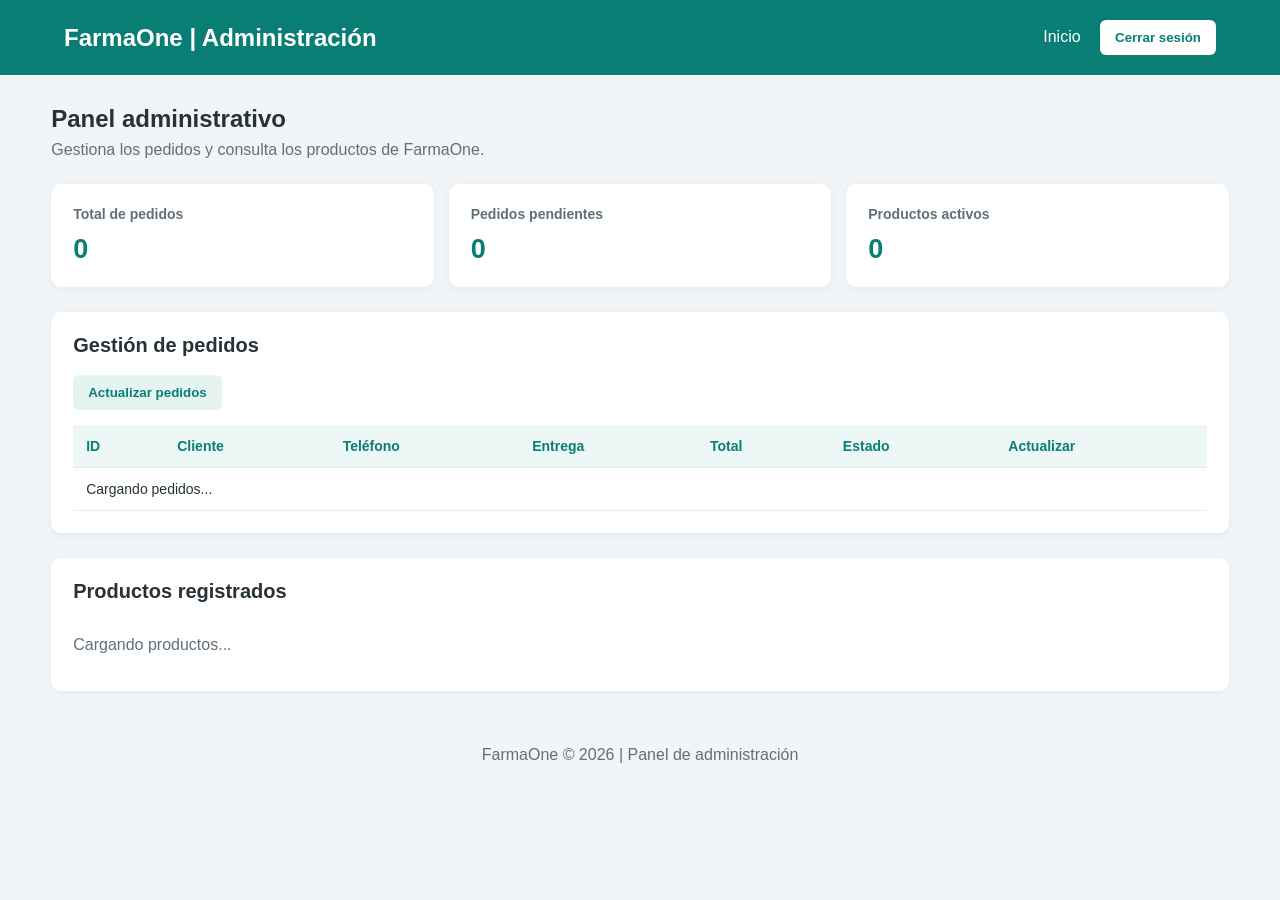
<file: admin.html>
<!DOCTYPE html>
<html lang="es">
<head>
  <meta charset="UTF-8">
  <meta name="viewport" content="width=device-width, initial-scale=1.0">
  <title>FarmaOne | Administración</title>
  <style>
    * {
      box-sizing: border-box;
      margin: 0;
      padding: 0;
      font-family: Arial, sans-serif;
    }

    body {
      background: #f2f5f8;
      color: #263238;
    }

    header {
      background: #087e75;
      color: white;
      padding: 20px 5%;
      display: flex;
      justify-content: space-between;
      align-items: center;
      flex-wrap: wrap;
      gap: 15px;
    }

    header h1 {
      font-size: 24px;
    }

    header a {
      color: white;
      text-decoration: none;
      margin-right: 15px;
    }

    button {
      cursor: pointer;
      border: none;
      border-radius: 6px;
      padding: 10px 15px;
      font-weight: bold;
    }

    .logout {
      background: white;
      color: #087e75;
    }

    main {
      width: 92%;
      max-width: 1250px;
      margin: 30px auto;
    }

    .bienvenida {
      margin-bottom: 25px;
    }

    .bienvenida p {
      color: #607078;
      margin-top: 8px;
    }

    .resumen {
      display: grid;
      grid-template-columns: repeat(auto-fit, minmax(180px, 1fr));
      gap: 15px;
      margin-bottom: 25px;
    }

    .tarjeta {
      background: white;
      padding: 22px;
      border-radius: 10px;
      box-shadow: 0 2px 8px #0000000d;
    }

    .tarjeta h3 {
      color: #607078;
      font-size: 14px;
      margin-bottom: 12px;
    }

    .tarjeta strong {
      font-size: 27px;
      color: #087e75;
    }

    .seccion {
      background: white;
      padding: 22px;
      border-radius: 10px;
      margin-bottom: 25px;
      box-shadow: 0 2px 8px #0000000d;
    }

    .seccion h2 {
      margin-bottom: 18px;
      font-size: 20px;
    }

    .tabla-contenedor {
      overflow-x: auto;
    }

    table {
      width: 100%;
      border-collapse: collapse;
      min-width: 650px;
    }

    th, td {
      text-align: left;
      padding: 13px;
      border-bottom: 1px solid #e6ebee;
      font-size: 14px;
    }

    th {
      background: #edf7f5;
      color: #087e75;
    }

    select {
      padding: 8px;
      border: 1px solid #ccd5d9;
      border-radius: 5px;
    }

    .guardar {
      background: #087e75;
      color: white;
      margin-left: 5px;
    }

    .actualizar {
      background: #e5f3f1;
      color: #087e75;
      margin-bottom: 15px;
    }

    .mensaje {
      padding: 12px;
      border-radius: 6px;
      margin-bottom: 15px;
      display: none;
    }

    .error {
      background: #ffebee;
      color: #b71c1c;
    }

    .exito {
      background: #e8f5e9;
      color: #1b5e20;
    }

    .producto {
      padding: 13px 0;
      border-bottom: 1px solid #e6ebee;
      display: flex;
      justify-content: space-between;
      gap: 15px;
      flex-wrap: wrap;
    }

    .producto small {
      color: #607078;
    }

    .vacio {
      color: #607078;
      padding: 15px 0;
    }

    footer {
      text-align: center;
      padding: 25px;
      color: #607078;
    }

    @media (max-width: 600px) {
      header {
        align-items: flex-start;
      }

      header h1 {
        font-size: 20px;
      }

      main {
        width: 95%;
      }

      .seccion {
        padding: 15px;
      }
    }
  </style>
</head>

<body>

<header>
  <h1>FarmaOne | Administración</h1>

  <nav>
    <a href="index.html">Inicio</a>
    <button class="logout" id="cerrarSesion">Cerrar sesión</button>
  </nav>
</header>

<main>

  <section class="bienvenida">
    <h2>Panel administrativo</h2>
    <p>Gestiona los pedidos y consulta los productos de FarmaOne.</p>
    <p id="correoAdmin"></p>
  </section>

  <div id="mensaje" class="mensaje"></div>

  <section class="resumen">
    <div class="tarjeta">
      <h3>Total de pedidos</h3>
      <strong id="totalPedidos">0</strong>
    </div>

    <div class="tarjeta">
      <h3>Pedidos pendientes</h3>
      <strong id="pendientes">0</strong>
    </div>

    <div class="tarjeta">
      <h3>Productos activos</h3>
      <strong id="totalProductos">0</strong>
    </div>
  </section>

  <section class="seccion">
    <h2>Gestión de pedidos</h2>
    <button class="actualizar" id="actualizarPedidos">
      Actualizar pedidos
    </button>

    <div class="tabla-contenedor">
      <table>
        <thead>
          <tr>
            <th>ID</th>
            <th>Cliente</th>
            <th>Teléfono</th>
            <th>Entrega</th>
            <th>Total</th>
            <th>Estado</th>
            <th>Actualizar</th>
          </tr>
        </thead>
        <tbody id="tablaPedidos">
          <tr>
            <td colspan="7">Cargando pedidos...</td>
          </tr>
        </tbody>
      </table>
    </div>
  </section>

  <section class="seccion">
    <h2>Productos registrados</h2>
    <div id="listaProductos">
      <p class="vacio">Cargando productos...</p>
    </div>
  </section>

</main>

<footer>
  FarmaOne © 2026 | Panel de administración
</footer>

<script type="module">
  import { supabase } from './supabase.js';

  // IMPORTANTE:
  // Reemplaza este texto por el correo de la cuenta
  // que utilizarás como administrador.
  const ADMIN_EMAIL = 'farmaone2430@gmail.com';

  const mensaje = document.getElementById('mensaje');

  function mostrarMensaje(texto, tipo = 'error') {
    mensaje.textContent = texto;
    mensaje.className = 'mensaje ' + tipo;
    mensaje.style.display = 'block';
  }

  function ocultarMensaje() {
    mensaje.style.display = 'none';
  }

  function escapar(texto) {
    return String(texto ?? '').replace(/[&<>"']/g, caracter => ({
      '&': '&amp;',
      '<': '&lt;',
      '>': '&gt;',
      '"': '&quot;',
      "'": '&#039;'
    })[caracter]);
  }

  async function iniciarPanel() {
    const { data, error } = await supabase.auth.getSession();

    if (error || !data.session) {
      window.location.href = 'cuenta.html';
      return;
    }

    const usuario = data.session.user;
    const correo = (usuario.email || '').toLowerCase();

    if (correo !== ADMIN_EMAIL.toLowerCase()) {
      document.querySelector('main').innerHTML = `
        <section class="seccion">
          <h2>Acceso restringido</h2>
          <p>Esta cuenta no está autorizada para administrar FarmaOne.</p>
          <p>Correo conectado: ${escapar(correo)}</p>
        </section>
      `;
      return;
    }

    document.getElementById('correoAdmin').textContent =
      'Administrador: ' + correo;

    await cargarPedidos();
    await cargarProductos();
  }

  async function cargarPedidos() {
    ocultarMensaje();

    const { data: pedidos, error } = await supabase
      .from('pedidos')
      .select('*')
      .order('fecha_creacion', { ascending: false });

    if (error) {
      mostrarMensaje('No se pudieron cargar los pedidos: ' + error.message);
      return;
    }

    document.getElementById('totalPedidos').textContent = pedidos.length;

    document.getElementById('pendientes').textContent =
      pedidos.filter(p => p.estado === 'pendiente').length;

    const tabla = document.getElementById('tablaPedidos');

    if (!pedidos.length) {
      tabla.innerHTML = `
        <tr><td colspan="7">Todavía no hay pedidos registrados.</td></tr>
      `;
      return;
    }

    tabla.innerHTML = pedidos.map(pedido => `
      <tr>
        <td>#${escapar(pedido.id)}</td>
        <td>
          ${escapar(pedido.nombre_cliente)}
          <br>
          <small>${escapar(pedido.direccion || 'Recoge en tienda')}</small>
        </td>
        <td>${escapar(pedido.telefono)}</td>
        <td>${escapar(pedido.tipo_entrega)}</td>
        <td>$${Number(pedido.total).toLocaleString('es-CO')}</td>
        <td>${escapar(pedido.estado)}</td>
        <td>
          <select id="estado-${escapar(pedido.id)}">
            <option value="pendiente" ${pedido.estado === 'pendiente' ? 'selected' : ''}>Pendiente</option>
            <option value="confirmado" ${pedido.estado === 'confirmado' ? 'selected' : ''}>Confirmado</option>
            <option value="enviado" ${pedido.estado === 'enviado' ? 'selected' : ''}>Enviado</option>
            <option value="entregado" ${pedido.estado === 'entregado' ? 'selected' : ''}>Entregado</option>
          </select>
          <button class="guardar" data-id="${escapar(pedido.id)}">Guardar</button>
          <button class="actualizar ver-detalle" data-id="${escapar(pedido.id)}">Ver</button>
        </td>
      </tr>
    `).join('');

    tabla.querySelectorAll('.guardar').forEach(boton => {
      boton.addEventListener('click', () => cambiarEstado(boton.dataset.id));
    });

    tabla.querySelectorAll('.ver-detalle').forEach(boton => {
      boton.addEventListener('click', () => verDetalle(boton.dataset.id));
    });
  }

  async function cambiarEstado(id) {
    const nuevoEstado = document.getElementById('estado-' + id).value;

    const { error } = await supabase
      .from('pedidos')
      .update({ estado: nuevoEstado })
      .eq('id', id);

    if (error) {
      mostrarMensaje('No se pudo actualizar el pedido: ' + error.message);
      return;
    }

    mostrarMensaje('Estado del pedido actualizado.', 'exito');
    await cargarPedidos();
  }

  async function verDetalle(id) {
    const { data, error } = await supabase
      .from('detalle_pedidos')
      .select('producto_id, cantidad, precio_unitario')
      .eq('pedido_id', id);

    if (error) {
      mostrarMensaje('No se pudo consultar el detalle: ' + error.message);
      return;
    }

    if (!data.length) {
      mostrarMensaje('Este pedido no tiene productos registrados.');
      return;
    }

    const resumen = data.map(item =>
      `Producto #${item.producto_id} | Cantidad: ${item.cantidad} | Precio: $${Number(item.precio_unitario).toLocaleString('es-CO')}`
    ).join('\n');

    alert('Productos del pedido #' + id + ':\n\n' + resumen);
  }

  async function cargarProductos() {
    const { data, error } = await supabase
      .from('productos')
      .select('id, nombre, categoria, precio, stock, activo')
      .order('nombre');

    if (error) {
      mostrarMensaje('No se pudieron cargar los productos: ' + error.message);
      return;
    }

    const activos = data.filter(p => p.activo === true);
    document.getElementById('totalProductos').textContent = activos.length;

    const lista = document.getElementById('listaProductos');

    if (!data.length) {
      lista.innerHTML = '<p class="vacio">No hay productos registrados.</p>';
      return;
    }

    lista.innerHTML = data.map(producto => `
      <div class="producto">
        <div>
          <strong>${escapar(producto.nombre)}</strong><br>
          <small>${escapar(producto.categoria)} | ID: ${escapar(producto.id)}</small>
        </div>
        <div>
          <strong>$${Number(producto.precio).toLocaleString('es-CO')}</strong><br>
          <small>Existencias: ${escapar(producto.stock)} | ${producto.activo ? 'Activo' : 'Inactivo'}</small>
        </div>
      </div>
    `).join('');
  }

  document.getElementById('actualizarPedidos')
    .addEventListener('click', cargarPedidos);

  document.getElementById('cerrarSesion')
    .addEventListener('click', async () => {
      await supabase.auth.signOut();
      window.location.href = 'cuenta.html';
    });

  iniciarPanel();
</script>

</body>
</html>
</file>
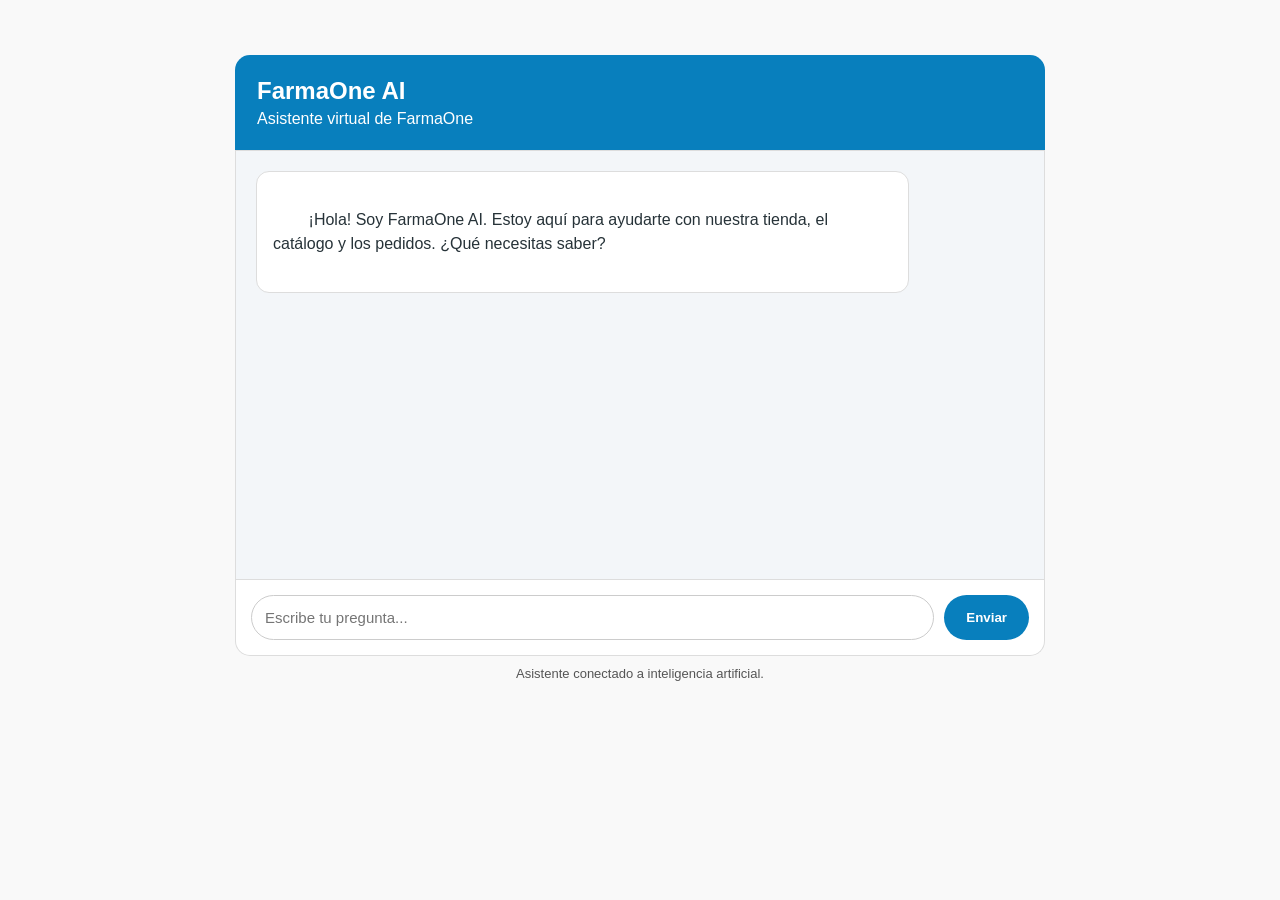
<file: asistente.html>
<!DOCTYPE html>
<html lang="es">
<head>
  <meta charset="UTF-8">
  <meta name="viewport" content="width=device-width, initial-scale=1.0">
  <title>FarmaOne AI - Asistente virtual</title>
  <link rel="stylesheet" href="css/style.css">

  <style>
    .ai-container {
      max-width: 850px;
      margin: 35px auto;
      padding: 20px;
    }

    .ai-header {
      background: #087fbd;
      color: white;
      padding: 22px;
      border-radius: 15px 15px 0 0;
    }

    .ai-header h2 {
      margin: 0 0 5px;
    }

    .ai-header p {
      margin: 0;
    }

    .ai-chat {
      background: #f3f6f9;
      border: 1px solid #ddd;
      height: 430px;
      overflow-y: auto;
      padding: 20px;
      display: flex;
      flex-direction: column;
      gap: 14px;
    }

    .ai-message {
      padding: 12px 16px;
      border-radius: 13px;
      max-width: 85%;
      line-height: 1.5;
      white-space: pre-wrap;
      overflow-wrap: anywhere;
    }

    .ai-message.bot {
      background: white;
      color: #263238;
      align-self: flex-start;
      border: 1px solid #ddd;
    }

    .ai-message.user {
      background: #087fbd;
      color: white;
      align-self: flex-end;
    }

    .ai-input-area {
      display: flex;
      gap: 10px;
      padding: 15px;
      background: white;
      border: 1px solid #ddd;
      border-top: none;
      border-radius: 0 0 15px 15px;
    }

    #ai-input {
      flex: 1;
      min-width: 0;
      padding: 13px;
      border: 1px solid #ccc;
      border-radius: 25px;
      font-size: 15px;
    }

    #ai-send {
      border: none;
      background: #087fbd;
      color: white;
      padding: 0 22px;
      border-radius: 25px;
      cursor: pointer;
      font-weight: bold;
    }

    #ai-send:disabled {
      opacity: 0.5;
      cursor: not-allowed;
    }

    .ai-status {
      color: #555;
      font-size: 13px;
      margin-top: 10px;
      text-align: center;
    }

    @media(max-width: 600px) {
      .ai-container {
        margin: 15px auto;
        padding: 10px;
      }

      .ai-chat {
        height: 55vh;
      }

      .ai-message {
        max-width: 92%;
      }

      #ai-send {
        padding: 0 15px;
      }
    }
  </style>
</head>

<body>

  <main class="ai-container">

    <section class="ai-header">
      <h2>FarmaOne AI</h2>
      <p>Asistente virtual de FarmaOne</p>
    </section>

    <section class="ai-chat" id="ai-chat" aria-live="polite">
      <div class="ai-message bot">
        ¡Hola! Soy FarmaOne AI. Estoy aquí para ayudarte con nuestra tienda, el catálogo y los pedidos. ¿Qué necesitas saber?
      </div>
    </section>

    <form class="ai-input-area" id="ai-form">
      <input
        type="text"
        id="ai-input"
        placeholder="Escribe tu pregunta..."
        maxlength="2000"
        autocomplete="off"
        required
      >
      <button type="submit" id="ai-send">Enviar</button>
    </form>

    <p class="ai-status" id="ai-status">
      Asistente conectado a inteligencia artificial.
    </p>

  </main>

  <script type="module">
    import { supabase } from './supabase.js';

    const form = document.getElementById('ai-form');
    const input = document.getElementById('ai-input');
    const chat = document.getElementById('ai-chat');
    const sendButton = document.getElementById('ai-send');
    const status = document.getElementById('ai-status');

    function addMessage(message, type) {
      const element = document.createElement('div');
      element.className = `ai-message ${type}`;
      element.textContent = message;

      chat.appendChild(element);
      chat.scrollTop = chat.scrollHeight;

      return element;
    }

    form.addEventListener('submit', async (event) => {
      event.preventDefault();

      const message = input.value.trim();

      if (!message || sendButton.disabled) return;

      addMessage(message, 'user');

      input.value = '';
      sendButton.disabled = true;
      input.disabled = true;
      status.textContent = 'FarmaOne AI está preparando una respuesta...';

      const loading = addMessage('Espera un momento...', 'bot');

      try {
        const { data, error } = await supabase.functions.invoke(
          'farmaone-ai',
          {
            body: { message }
          }
        );

        loading.remove();

        if (error) {
          console.error('Error de Supabase:', error);
          throw new Error('No se pudo conectar con el asistente.');
        }

        if (!data || !data.reply) {
          throw new Error(data?.error || 'La IA no devolvió una respuesta.');
        }

        addMessage(data.reply, 'bot');
        status.textContent = 'Respuesta generada por FarmaOne AI.';

      } catch (error) {
        loading.remove();
        console.error(error);

        addMessage(
          'No pude procesar tu pregunta. Inténtalo nuevamente en unos momentos.',
          'bot'
        );

        status.textContent = 'No se pudo completar la consulta.';
      } finally {
        sendButton.disabled = false;
        input.disabled = false;
        input.focus();
      }
    });
  </script>

</body>
</html>
</file>
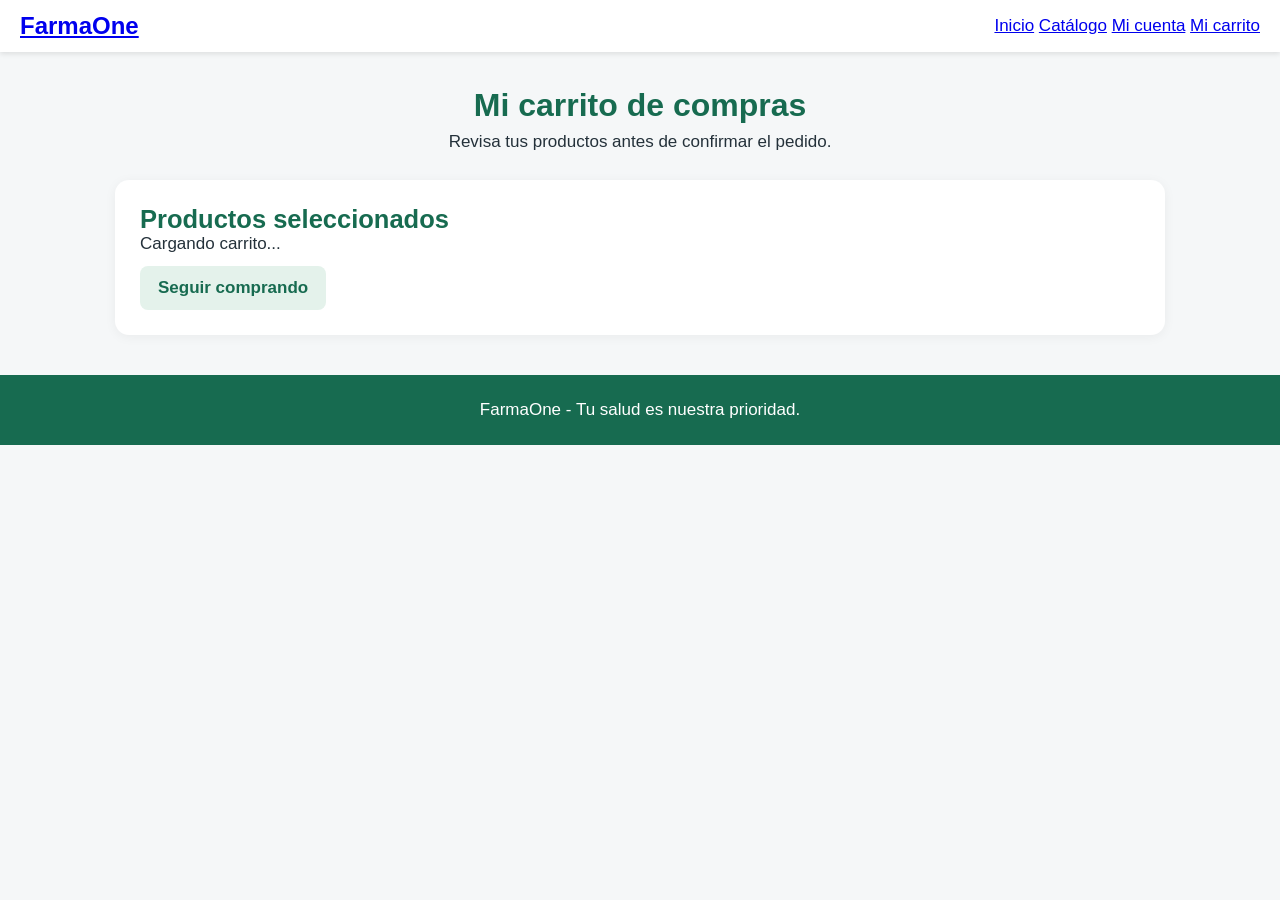
<file: carrito.html>
<!doctype html>
<html lang="es">
<head>
  <meta charset="UTF-8">
  <meta name="viewport" content="width=device-width, initial-scale=1.0">
  <title>Mi carrito - FarmaOne</title>
  <link rel="stylesheet" href="css/style.css">

  <style>
    * { box-sizing: border-box; }

    body {
      margin: 0;
      font-family: Arial, sans-serif;
      background: #f5f7f8;
      color: #24313a;
      font-size: 17px;
    }

    .pagina-carrito {
      width: min(1050px, 94%);
      margin: 35px auto;
    }

    .titulo-pagina {
      text-align: center;
      margin-bottom: 28px;
    }

    .titulo-pagina h1 {
      font-size: 32px;
      color: #176b50;
      margin-bottom: 8px;
    }

    .panel {
      background: white;
      padding: 25px;
      border-radius: 14px;
      margin-bottom: 22px;
      box-shadow: 0 2px 12px #0000000d;
    }

    .producto-carrito {
      display: grid;
      grid-template-columns: 105px 1fr auto;
      gap: 20px;
      align-items: center;
      padding: 18px 0;
      border-bottom: 1px solid #e5e9eb;
    }

    .producto-carrito img {
      width: 100px;
      height: 100px;
      object-fit: contain;
      border-radius: 9px;
      background: #f8f9fa;
    }

    .producto-carrito h3 {
      margin: 0 0 8px;
      font-size: 20px;
    }

    .producto-carrito p {
      margin: 5px 0;
      color: #52616b;
    }

    .cantidad-controles {
      display: flex;
      align-items: center;
      gap: 12px;
      margin-top: 12px;
    }

    .cantidad-controles button {
      width: 38px;
      height: 38px;
      border: 0;
      border-radius: 8px;
      background: #e4f2eb;
      color: #176b50;
      font-size: 23px;
      cursor: pointer;
    }

    .cantidad-controles button:disabled {
      opacity: .4;
      cursor: not-allowed;
    }

    .btn-eliminar {
      background: #fff0f0 !important;
      color: #b42318 !important;
      font-size: 15px !important;
      width: auto !important;
      padding: 8px 12px;
    }

    .resumen-total {
      display: flex;
      justify-content: space-between;
      align-items: center;
      font-size: 23px;
      font-weight: bold;
      padding-top: 20px;
    }

    .precio-total { color: #176b50; }

    .formulario-pedido h2,
    .panel h2 {
      color: #176b50;
      margin-top: 0;
    }

    .campo {
      margin-bottom: 18px;
    }

    .campo label {
      display: block;
      font-weight: bold;
      margin-bottom: 8px;
    }

    .campo input,
    .campo textarea {
      width: 100%;
      padding: 14px;
      font-size: 17px;
      border: 1px solid #cbd5da;
      border-radius: 8px;
      background: white;
    }

    .campo textarea {
      min-height: 85px;
      resize: vertical;
    }

    .opcion-entrega {
      display: block;
      padding: 16px;
      margin: 12px 0;
      border: 1px solid #d4dfe0;
      border-radius: 9px;
      cursor: pointer;
    }

    .opcion-entrega input {
      width: 20px;
      height: 20px;
      vertical-align: middle;
      margin-right: 9px;
    }

    .ayuda {
      color: #58666d;
      font-size: 15px;
      line-height: 1.5;
    }

    .boton-principal {
      display: block;
      width: 100%;
      padding: 17px;
      border: 0;
      border-radius: 9px;
      background: #176b50;
      color: white;
      font-size: 19px;
      font-weight: bold;
      cursor: pointer;
      margin-top: 20px;
    }

    .boton-principal:hover { background: #10543e; }
    .boton-principal:disabled { opacity: .55; cursor: not-allowed; }

    .boton-secundario {
      display: inline-block;
      padding: 12px 18px;
      background: #e4f2eb;
      color: #176b50;
      border-radius: 8px;
      text-decoration: none;
      font-weight: bold;
      margin-top: 12px;
    }

    .mensaje {
      display: none;
      padding: 15px;
      border-radius: 8px;
      margin: 15px 0;
      line-height: 1.5;
    }

    .mensaje.error {
      display: block;
      background: #fff0f0;
      color: #a32121;
    }

    .mensaje.exito {
      display: block;
      background: #e8f6ed;
      color: #176b50;
    }

    .carrito-vacio {
      text-align: center;
      padding: 35px 10px;
    }

    .carrito-vacio p { font-size: 19px; }

    .pie-pagina {
      text-align: center;
      padding: 25px;
      background: #176b50;
      color: white;
      margin-top: 40px;
    }

    @media (max-width: 650px) {
      .pagina-carrito { width: 94%; margin: 20px auto; }
      .panel { padding: 17px; }
      .producto-carrito {
        grid-template-columns: 75px 1fr;
        gap: 12px;
      }
      .producto-carrito img { width: 72px; height: 72px; }
      .producto-precio {
        grid-column: 2;
      }
      .titulo-pagina h1 { font-size: 26px; }
      .resumen-total { font-size: 19px; }
    }
  </style>
</head>

<body>

  <header class="navbar">
    <div class="brand">
      <a href="index.html">FarmaOne</a>
    </div>

    <nav>
      <a href="index.html">Inicio</a>
      <a href="catalogo.html">Catálogo</a>
      <a href="cuenta.html">Mi cuenta</a>
      <a href="carrito.html">Mi carrito</a>
    </nav>
  </header>

  <main class="pagina-carrito">

    <div class="titulo-pagina">
      <h1>Mi carrito de compras</h1>
      <p>Revisa tus productos antes de confirmar el pedido.</p>
    </div>

    <section class="panel">
      <h2>Productos seleccionados</h2>
      <div id="lista-productos">
        Cargando carrito...
      </div>

      <div id="resumen" hidden>
        <div class="resumen-total">
          <span>Total del pedido:</span>
          <span class="precio-total" id="total">$0</span>
        </div>
      </div>

      <a class="boton-secundario" href="catalogo.html">
        Seguir comprando
      </a>
    </section>

    <section class="panel formulario-pedido" id="seccion-confirmacion" hidden>
      <h2>Datos para tu pedido</h2>

      <p class="ayuda">
        Completa tus datos para que podamos preparar y entregar tu pedido.
        Los campos marcados son obligatorios.
      </p>

      <div id="mensaje-login" class="mensaje error" hidden>
        Para confirmar tu pedido primero debes iniciar sesión.
        <br>
        <a href="cuenta.html">Ir a mi cuenta</a>
      </div>

      <form id="form-pedido">

        <div class="campo">
          <label for="nombre">Nombre completo *</label>
          <input id="nombre" type="text" minlength="2"
                 maxlength="100" required autocomplete="name"
                 placeholder="Escribe tu nombre completo">
        </div>

        <div class="campo">
          <label for="telefono">Teléfono de contacto *</label>
          <input id="telefono" type="tel" minlength="7"
                 maxlength="20" required autocomplete="tel"
                 placeholder="Ej. 3001234567">
        </div>

        <h2>¿Cómo deseas recibir tu pedido?</h2>

        <label class="opcion-entrega">
          <input type="radio" name="tipo_entrega"
                 value="domicilio" checked>
          <strong>Quiero recibirlo en mi casa</strong>
          <div class="ayuda">Domicilio.</div>
        </label>

        <label class="opcion-entrega">
          <input type="radio" name="tipo_entrega"
                 value="recoger">
          <strong>Quiero recogerlo en el establecimiento</strong>
          <div class="ayuda">No necesitas escribir una dirección.</div>
        </label>

        <div id="datos-domicilio">
          <div class="campo">
            <label for="direccion">Dirección de entrega *</label>
            <input id="direccion" type="text" maxlength="180"
                   autocomplete="street-address"
                   placeholder="Ej. Calle 50 # 20-30">
          </div>

          <div class="campo">
            <label for="barrio">Barrio *</label>
            <input id="barrio" type="text" maxlength="100"
                   placeholder="Escribe tu barrio">
          </div>

          <div class="campo">
            <label for="indicaciones">Indicaciones adicionales (opcional)</label>
            <textarea id="indicaciones" maxlength="500"
                      placeholder="Ej. Casa de reja blanca, apartamento 201."></textarea>
          </div>
        </div>

        <div class="panel" style="background:#f3f8f5; padding:16px;">
          <strong>Forma de pago</strong>
          <p id="texto-pago" class="ayuda">
            Pagarás en efectivo cuando recibas tu pedido.
          </p>
          <p class="ayuda">
            No se realizará ningún cobro por internet.
          </p>
        </div>

        <div id="mensaje-pedido" class="mensaje"></div>

        <button type="submit" class="boton-principal" id="btn-confirmar">
          CONFIRMAR MI PEDIDO
        </button>

      </form>
    </section>

    <section class="panel" id="confirmacion-final" hidden>
      <h2>¡Tu pedido fue registrado!</h2>
      <p id="numero-pedido"></p>
      <p>
        Tu pedido quedó pendiente de confirmación.
        El establecimiento se comunicará contigo para coordinar la entrega.
      </p>
      <a href="catalogo.html" class="boton-secundario">
        Volver al catálogo
      </a>
    </section>

  </main>

  <footer class="pie-pagina">
    <p>FarmaOne - Tu salud es nuestra prioridad.</p>
  </footer>

  <script type="module">
    import { supabase } from './supabase.js';

    const CLAVE_CARRITO = 'farmaone_carrito';

    const listaProductos = document.getElementById('lista-productos');
    const resumen = document.getElementById('resumen');
    const totalElemento = document.getElementById('total');
    const seccionConfirmacion = document.getElementById('seccion-confirmacion');
    const formulario = document.getElementById('form-pedido');
    const mensajePedido = document.getElementById('mensaje-pedido');
    const mensajeLogin = document.getElementById('mensaje-login');
    const botonConfirmar = document.getElementById('btn-confirmar');

    let carrito = [];
    let productosActuales = new Map();
    let usuarioActual = null;
    let carritoValido = true;

    function leerCarrito() {
      try {
        const guardado = JSON.parse(
          localStorage.getItem(CLAVE_CARRITO) || '[]'
        );

        return Array.isArray(guardado) ? guardado : [];
      } catch {
        return [];
      }
    }

    function guardarCarrito() {
      localStorage.setItem(CLAVE_CARRITO, JSON.stringify(carrito));
    }

    function escapar(texto) {
      return String(texto ?? '').replace(/[&<>"']/g, letra => ({
        '&': '&amp;',
        '<': '&lt;',
        '>': '&gt;',
        '"': '&quot;',
        "'": '&#39;'
      })[letra]);
    }

    function formatoPesos(valor) {
      return new Intl.NumberFormat('es-CO', {
        style: 'currency',
        currency: 'COP',
        maximumFractionDigits: 0
      }).format(valor);
    }

    function mostrarMensaje(texto, tipo) {
      mensajePedido.textContent = texto;
      mensajePedido.className = 'mensaje ' + tipo;
    }

    function obtenerTotal() {
      return carrito.reduce((suma, item) => {
        const producto = productosActuales.get(String(item.id));
        if (!producto) return suma;
        return suma + Number(producto.precio) * Number(item.cantidad);
      }, 0);
    }

    async function cargarProductos() {
      carrito = leerCarrito();

      if (carrito.length === 0) {
        renderizarCarrito();
        return;
      }

      const ids = [...new Set(carrito.map(item => String(item.id)))];

      const { data, error } = await supabase
        .from('productos')
        .select('id,nombre,descripcion,precio,imagen,stock,activo')
        .in('id', ids)
        .eq('activo', true);

      if (error) {
        listaProductos.textContent =
          'No fue posible consultar los productos. Intenta nuevamente.';
        console.error(error);
        return;
      }

      productosActuales = new Map(
        (data || []).map(producto => [String(producto.id), producto])
      );

      renderizarCarrito();
    }

    function renderizarCarrito() {
      if (carrito.length === 0) {
        listaProductos.innerHTML = `
          <div class="carrito-vacio">
            <h3>Tu carrito está vacío</h3>
            <p>Agrega productos del catálogo para comenzar tu compra.</p>
            <a class="boton-secundario" href="catalogo.html">
              Ver catálogo
            </a>
          </div>
        `;

        resumen.hidden = true;
        seccionConfirmacion.hidden = true;
        return;
      }

      carritoValido = true;

      listaProductos.innerHTML = carrito.map(item => {
        const producto = productosActuales.get(String(item.id));

        if (!producto) {
          carritoValido = false;

          return `
            <article class="producto-carrito">
              <div>
                <strong>${escapar(item.nombre || 'Producto')}</strong>
                <p>Este producto ya no está disponible.</p>
              </div>
              <button class="btn-eliminar"
                      data-accion="eliminar"
                      data-id="${escapar(item.id)}">
                Eliminar
              </button>
            </article>
          `;
        }

        const cantidad = Number(item.cantidad);
        const stock = Number(producto.stock);
        const precio = Number(producto.precio);

        if (!Number.isInteger(cantidad) || cantidad < 1 || cantidad > stock) {
          carritoValido = false;
        }

        return `
          <article class="producto-carrito">
            <img src="${escapar(producto.imagen || 'logo.png')}"
                 alt="${escapar(producto.nombre)}"
                 onerror="this.src='logo.png'">

            <div>
              <h3>${escapar(producto.nombre)}</h3>
              <p>Precio: ${formatoPesos(precio)}</p>
              <p>Disponibles: ${stock}</p>

              <div class="cantidad-controles">
                <button data-accion="restar"
                        data-id="${escapar(item.id)}"
                        ${cantidad <= 1 ? 'disabled' : ''}>−</button>

                <strong>${cantidad}</strong>

                <button data-accion="sumar"
                        data-id="${escapar(item.id)}"
                        ${cantidad >= stock ? 'disabled' : ''}>+</button>

                <button class="btn-eliminar"
                        data-accion="eliminar"
                        data-id="${escapar(item.id)}">
                  Eliminar
                </button>
              </div>
            </div>

            <div class="producto-precio">
              <strong>${formatoPesos(precio * cantidad)}</strong>
            </div>
          </article>
        `;
      }).join('');

      resumen.hidden = false;
      totalElemento.textContent = formatoPesos(obtenerTotal());
      seccionConfirmacion.hidden = false;

      botonConfirmar.disabled = !carritoValido || !usuarioActual;

      if (!carritoValido) {
        mostrarMensaje(
          'Revisa las existencias de los productos antes de continuar.',
          'error'
        );
      } else {
        mensajePedido.className = 'mensaje';
      }

      if (!usuarioActual) {
        mensajeLogin.hidden = false;
        botonConfirmar.disabled = true;
      } else {
        mensajeLogin.hidden = true;
      }
    }

    listaProductos.addEventListener('click', event => {
      const boton = event.target.closest('button[data-accion]');
      if (!boton) return;

      const id = boton.dataset.id;
      const accion = boton.dataset.accion;
      const item = carrito.find(producto => String(producto.id) === id);

      if (!item) return;

      const producto = productosActuales.get(id);

      if (accion === 'eliminar') {
        carrito = carrito.filter(
          producto => String(producto.id) !== id
        );
      }

      if (accion === 'sumar' && producto &&
          Number(item.cantidad) < Number(producto.stock)) {
        item.cantidad = Number(item.cantidad) + 1;
      }

      if (accion === 'restar' && Number(item.cantidad) > 1) {
        item.cantidad = Number(item.cantidad) - 1;
      }

      guardarCarrito();
      renderizarCarrito();
    });

    function actualizarTipoEntrega() {
      const tipo = document.querySelector(
        'input[name="tipo_entrega"]:checked'
      ).value;

      const esDomicilio = tipo === 'domicilio';

      document.getElementById('datos-domicilio').hidden = !esDomicilio;
      document.getElementById('direccion').required = esDomicilio;
      document.getElementById('barrio').required = esDomicilio;

      document.getElementById('texto-pago').textContent = esDomicilio
        ? 'Pagarás en efectivo cuando recibas tu pedido.'
        : 'Pagarás en efectivo cuando recojas tu pedido en el establecimiento.';
    }

    document.querySelectorAll('input[name="tipo_entrega"]').forEach(radio => {
      radio.addEventListener('change', actualizarTipoEntrega);
    });

    async function iniciar() {
      const { data, error } = await supabase.auth.getSession();

      if (error) {
        console.error(error);
      }

      usuarioActual = data?.session?.user || null;

      if (usuarioActual) {
        const nombreGuardado =
          usuarioActual.user_metadata?.full_name || '';

        document.getElementById('nombre').value = nombreGuardado;
      }

      await cargarProductos();
      actualizarTipoEntrega();
    }

    formulario.addEventListener('submit', async event => {
      event.preventDefault();

      if (!usuarioActual) {
        mostrarMensaje(
          'Debes iniciar sesión para confirmar tu pedido.',
          'error'
        );
        return;
      }

      if (carrito.length === 0 || !carritoValido) {
        mostrarMensaje(
          'Revisa tu carrito y las existencias antes de continuar.',
          'error'
        );
        return;
      }

      const nombre = document.getElementById('nombre').value.trim();
      const telefono = document.getElementById('telefono').value.trim();
      const direccion = document.getElementById('direccion').value.trim();
      const barrio = document.getElementById('barrio').value.trim();
      const indicaciones = document.getElementById('indicaciones').value.trim();

      const tipoEntrega = document.querySelector(
        'input[name="tipo_entrega"]:checked'
      ).value;

      if (nombre.length < 2 || telefono.length < 7) {
        mostrarMensaje(
          'Escribe un nombre y un teléfono válidos.',
          'error'
        );
        return;
      }

      if (tipoEntrega === 'domicilio' && (!direccion || !barrio)) {
        mostrarMensaje(
          'Para el domicilio debes completar la dirección y el barrio.',
          'error'
        );
        return;
      }

      const productosPedido = carrito.map(item => ({
        id: String(item.id),
        cantidad: Number(item.cantidad)
      }));

      const metodoPago = tipoEntrega === 'domicilio'
        ? 'efectivo_al_recibir'
        : 'efectivo_al_recoger';

      botonConfirmar.disabled = true;
      botonConfirmar.textContent = 'REGISTRANDO PEDIDO...';
      mensajePedido.className = 'mensaje';

      try {
        const { data: pedidoId, error } = await supabase.rpc(
          'crear_pedido',
          {
            p_nombre_cliente: nombre,
            p_telefono: telefono,
            p_direccion: tipoEntrega === 'domicilio' ? direccion : null,
            p_barrio: tipoEntrega === 'domicilio' ? barrio : null,
            p_indicaciones: indicaciones || null,
            p_tipo_entrega: tipoEntrega,
            p_metodo_pago: metodoPago,
            p_productos: productosPedido
          }
        );

        if (error) throw error;

        localStorage.removeItem(CLAVE_CARRITO);
        carrito = [];

        formulario.reset();

        seccionConfirmacion.hidden = true;
        document.getElementById('confirmacion-final').hidden = false;
        document.getElementById('numero-pedido').textContent =
          'Número de pedido: ' + pedidoId;

        listaProductos.innerHTML = `
          <div class="carrito-vacio">
            <h3>Pedido registrado correctamente</h3>
          </div>
        `;

        resumen.hidden = true;

      } catch (error) {
        console.error('Error al registrar pedido:', error);

        mostrarMensaje(
          error.message ||
          'No fue posible registrar el pedido. Intenta nuevamente.',
          'error'
        );

        botonConfirmar.disabled = false;
        botonConfirmar.textContent = 'CONFIRMAR MI PEDIDO';
      }
    });

    supabase.auth.onAuthStateChange((_evento, session) => {
      usuarioActual = session?.user || null;
      renderizarCarrito();
    });

    iniciar();
  </script>

</body>
</html>
</file>
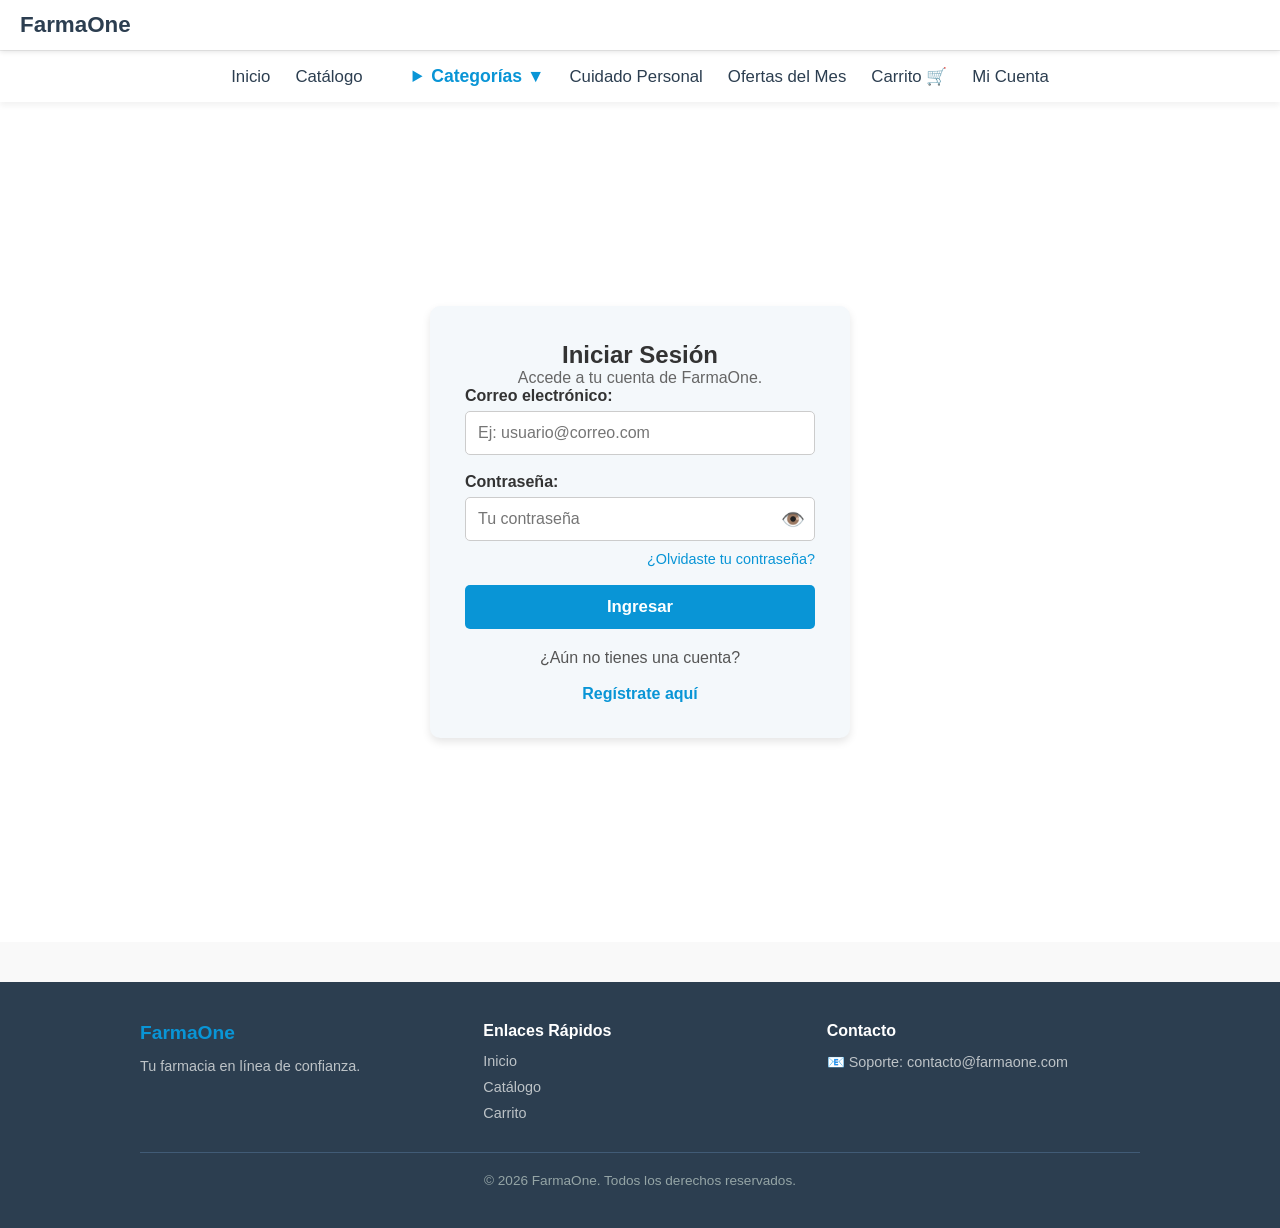
<file: cuenta.html>
<!doctype html>
<html lang="es">

<head>
  <meta charset="UTF-8">
  <meta name="viewport" content="width=device-width, initial-scale=1.0">
  <link rel="stylesheet" href="css/style.css">

  <title>FarmaOne - Mi Cuenta</title>

  <style>
    .cuenta-seccion {
      background: #ffffff;
      min-height: calc(100vh - 60px);
      display: flex;
      justify-content: center;
      align-items: center;
      padding: 40px 20px;
    }

    .cuenta-contenedor {
      background: #f4f8fb;
      padding: 35px;
      border-radius: 10px;
      box-shadow: 0 4px 8px rgba(0,0,0,0.1);
      width: 100%;
      max-width: 420px;
    }

    .cuenta-contenedor h2 {
      text-align: center;
      color: #333;
      margin-top: 0;
    }

    .campo-cuenta {
      margin-bottom: 18px;
    }

    .campo-cuenta label {
      display: block;
      font-weight: bold;
      color: #333;
      margin-bottom: 6px;
    }

    .campo-cuenta input {
      width: 100%;
      padding: 12px;
      border: 1px solid #ccc;
      border-radius: 5px;
      box-sizing: border-box;
      font-size: 1rem;
    }

    .password-contenedor {
      position: relative;
      display: flex;
    }

    .password-contenedor input {
      padding-right: 45px;
    }

    .btn-ver-pass {
      position: absolute;
      right: 10px;
      top: 50%;
      transform: translateY(-50%);
      background: none;
      border: none;
      cursor: pointer;
      font-size: 1.2rem;
    }

    .btn-ingresar,
    .btn-cerrar-sesion {
      width: 100%;
      padding: 12px;
      border: none;
      border-radius: 5px;
      font-size: 1.05rem;
      font-weight: bold;
      cursor: pointer;
    }

    .btn-ingresar {
      background: #0995d6;
      color: white;
    }

    .btn-cerrar-sesion {
      background: #e74c3c;
      color: white;
      margin-top: 15px;
    }

    .btn-ingresar:disabled {
      opacity: 0.6;
      cursor: not-allowed;
    }

    .cuenta-mensaje {
      text-align: center;
      margin-top: 15px;
      line-height: 1.5;
      font-size: 0.95rem;
    }

    .cuenta-enlaces {
      text-align: center;
      margin-top: 20px;
      color: #555;
    }

    .cuenta-enlaces a {
      color: #0995d6;
      font-weight: bold;
      text-decoration: none;
    }

    .recuperar {
      display: block;
      text-align: right;
      margin-top: 10px;
      color: #0995d6;
      font-size: 0.9rem;
      cursor: pointer;
      text-decoration: none;
    }

    @media(max-width: 480px) {
      .cuenta-contenedor {
        padding: 25px 20px;
      }
    }
  </style>
</head>

<body>

  <header class="navbar">
    <a class="brand" href="index.html">
      <span>FarmaOne</span>
    </a>

    <button class="menu-toggle" id="btn-menu" aria-label="Abrir menú">
      &#9776;
    </button>
  </header>

  <nav class="menu" id="nav-menu">
    <ul>
      <li><a href="index.html">Inicio</a></li>
      <li><a href="catalogo.html">Catálogo</a></li>

      <li>
        <a href="admin.html" id="enlaceAdmin" hidden>Administración</a>
      </li>

      <li>
        <details>
          <summary style="cursor:pointer; color:#0995d6; font-weight:bold; font-size:1.1rem;">
            Categorías ▼
          </summary>

          <ul style="list-style:none; padding-top:10px; text-align:center;">
            <li style="margin-bottom:10px;"><a href="medicamentos.html">Medicamentos</a></li>
            <li style="margin-bottom:10px;"><a href="suplementos.html">Suplementos y Vitaminas</a></li>
            <li style="margin-bottom:10px;"><a href="equipos.html">Equipos Médicos</a></li>
          </ul>
        </details>
      </li>

      <li><a href="cuidado-personal.html">Cuidado Personal</a></li>
      <li><a href="ofertas.html">Ofertas del Mes</a></li>
      <li><a href="carrito.html">Carrito 🛒</a></li>
      <li><a href="cuenta.html">Mi Cuenta</a></li>
    </ul>
  </nav>

  <section class="cuenta-seccion">
    <div class="cuenta-contenedor">

      <div id="formulario-login">
        <h2>Iniciar Sesión</h2>

        <p style="text-align:center; color:#666;">
          Accede a tu cuenta de FarmaOne.
        </p>

        <form id="form-login">

          <div class="campo-cuenta">
            <label for="usuario">Correo electrónico:</label>

            <input
              type="email"
              id="usuario"
              name="usuario"
              placeholder="Ej: usuario@correo.com"
              autocomplete="email"
              required
            >
          </div>

          <div class="campo-cuenta">
            <label for="contrasena">Contraseña:</label>

            <div class="password-contenedor">
              <input
                type="password"
                id="contrasena"
                name="contrasena"
                placeholder="Tu contraseña"
                autocomplete="current-password"
                required
              >

              <button
                type="button"
                class="btn-ver-pass"
                id="btn-ver-pass"
                aria-label="Mostrar contraseña"
              >
                👁️
              </button>
            </div>

            <a href="#" class="recuperar" id="recuperar-pass">
              ¿Olvidaste tu contraseña?
            </a>
          </div>

          <button
            type="submit"
            class="btn-ingresar"
            id="btn-ingresar"
          >
            Ingresar
          </button>

        </form>

        <p
          id="mensaje-login"
          class="cuenta-mensaje"
          role="status"
          aria-live="polite"
        ></p>

        <div class="cuenta-enlaces">
          ¿Aún no tienes una cuenta?
          <br><br>
          <a href="registro.html">Regístrate aquí</a>
        </div>
      </div>

      <div id="panel-usuario" hidden>
        <h2>Mi Cuenta</h2>

        <p style="text-align:center; color:#16834a;">
          ¡Has iniciado sesión correctamente!
        </p>

        <p id="nombre-usuario" style="text-align:center;"></p>
        <p id="correo-usuario" style="text-align:center; color:#666;"></p>

        <button
          type="button"
          class="btn-cerrar-sesion"
          id="btn-cerrar-sesion"
        >
          Cerrar sesión
        </button>
      </div>

    </div>
  </section>

  <footer class="site-footer">
    <div class="footer-container">

      <div class="footer-col">
        <h3>FarmaOne</h3>
        <p>Tu farmacia en línea de confianza.</p>
      </div>

      <div class="footer-col">
        <h4>Enlaces Rápidos</h4>
        <ul>
          <li><a href="index.html">Inicio</a></li>
          <li><a href="catalogo.html">Catálogo</a></li>
          <li><a href="carrito.html">Carrito</a></li>
        </ul>
      </div>

      <div class="footer-col">
        <h4>Contacto</h4>
        <p>📧 Soporte: contacto@farmaone.com</p>
      </div>

    </div>

    <div class="footer-bottom">
      &copy; 2026 FarmaOne. Todos los derechos reservados.
    </div>
  </footer>

  <!-- MENÚ MÓVIL -->
  <script>
    const btnMenu = document.getElementById('btn-menu');
    const menu = document.getElementById('nav-menu');

    btnMenu.addEventListener('click', () => {
      menu.classList.toggle('active');
    });
  </script>

  <!-- SUPABASE Y AUTENTICACIÓN -->
  <script type="module">

    import { supabase } from './supabase.js';

    const formulario = document.getElementById('form-login');
    const formularioLogin = document.getElementById('formulario-login');
    const panelUsuario = document.getElementById('panel-usuario');

    const mensaje = document.getElementById('mensaje-login');
    const botonIngresar = document.getElementById('btn-ingresar');
    const enlaceAdmin = document.getElementById('enlaceAdmin');

    // Controlar enlace de administrador
    function actualizarEnlaceAdmin(session) {
      enlaceAdmin.hidden =
        session?.user?.app_metadata?.role !== 'admin';
    }

    // Mostrar u ocultar contraseña
    document.getElementById('btn-ver-pass').addEventListener('click', () => {

      const campo = document.getElementById('contrasena');
      const boton = document.getElementById('btn-ver-pass');

      if (campo.type === 'password') {
        campo.type = 'text';
        boton.textContent = '🙈';
        boton.setAttribute('aria-label', 'Ocultar contraseña');
      } else {
        campo.type = 'password';
        boton.textContent = '👁️';
        boton.setAttribute('aria-label', 'Mostrar contraseña');
      }

    });

    // Mostrar panel de usuario
    function mostrarUsuario(usuario) {

      formularioLogin.hidden = true;
      panelUsuario.hidden = false;

      const nombre = usuario.user_metadata?.full_name || 'Usuario de FarmaOne';

      document.getElementById('nombre-usuario').textContent =
        'Bienvenido, ' + nombre;

      document.getElementById('correo-usuario').textContent =
        usuario.email || '';

    }

    // Mostrar formulario
    function mostrarLogin() {
      formularioLogin.hidden = false;
      panelUsuario.hidden = true;
    }

    // Comprobar sesión existente
    async function comprobarSesion() {

      const { data, error } = await supabase.auth.getSession();

      if (error) {
        console.error(error);
        return;
      }

      if (data.session) {
        mostrarUsuario(data.session.user);
      } else {
        mostrarLogin();
      }

      actualizarEnlaceAdmin(data.session);

    }

    // Iniciar sesión
    formulario.addEventListener('submit', async (evento) => {

      evento.preventDefault();

      const correo = document.getElementById('usuario').value.trim();
      const password = document.getElementById('contrasena').value;

      botonIngresar.disabled = true;
      botonIngresar.textContent = 'Ingresando...';

      mensaje.style.color = '#555';
      mensaje.textContent = 'Verificando información...';

      try {

        const { data, error } = await supabase.auth.signInWithPassword({
          email: correo,
          password: password
        });

        if (error) {
          throw error;
        }

        mensaje.style.color = '#16834a';
        mensaje.textContent = 'Inicio de sesión exitoso.';

        mostrarUsuario(data.user);
        actualizarEnlaceAdmin(data.session);

      } catch (error) {

        console.error('Error de inicio de sesión:', error);

        mensaje.style.color = '#c0392b';
        mensaje.textContent =
          'No se pudo iniciar sesión. Verifica tu correo y contraseña o confirma tu correo electrónico.';

      } finally {

        botonIngresar.disabled = false;
        botonIngresar.textContent = 'Ingresar';

      }

    });

    // Recuperación de contraseña
    document.getElementById('recuperar-pass').addEventListener('click', async (evento) => {

      evento.preventDefault();

      const correo = document.getElementById('usuario').value.trim();

      if (!correo) {
        mensaje.style.color = '#c0392b';
        mensaje.textContent =
          'Primero escribe tu correo electrónico.';
        return;
      }

      mensaje.style.color = '#555';
      mensaje.textContent = 'Enviando solicitud...';

      try {

        const { error } = await supabase.auth.resetPasswordForEmail(
          correo,
          {
            redirectTo: window.location.origin +
              window.location.pathname
          }
        );

        if (error) {
          throw error;
        }

        mensaje.style.color = '#16834a';
        mensaje.textContent =
          'Si el correo está registrado, recibirás instrucciones para recuperar tu contraseña. Revisa también el correo no deseado.';

      } catch (error) {

        console.error(error);

        mensaje.style.color = '#c0392b';
        mensaje.textContent =
          'No se pudo enviar la solicitud: ' + error.message;

      }

    });

    // Cerrar sesión
    document.getElementById('btn-cerrar-sesion').addEventListener('click', async () => {

      const boton = document.getElementById('btn-cerrar-sesion');

      boton.disabled = true;
      boton.textContent = 'Cerrando sesión...';

      try {

        const { error } = await supabase.auth.signOut();

        if (error) {
          throw error;
        }

        mostrarLogin();
        actualizarEnlaceAdmin(null);

        mensaje.style.color = '#16834a';
        mensaje.textContent = 'Sesión cerrada correctamente.';

        formulario.reset();

      } catch (error) {

        console.error(error);

        boton.textContent = 'Cerrar sesión';

        alert('No se pudo cerrar la sesión: ' + error.message);

      } finally {

        boton.disabled = false;

      }

    });

    // Escuchar cambios de autenticación
    supabase.auth.onAuthStateChange((evento, session) => {

      if (session) {
        mostrarUsuario(session.user);
      } else {
        mostrarLogin();
      }

      actualizarEnlaceAdmin(session);

    });

    // Comprobar sesión al abrir la página
    comprobarSesion();

  </script>

</body>
</html>
</file>
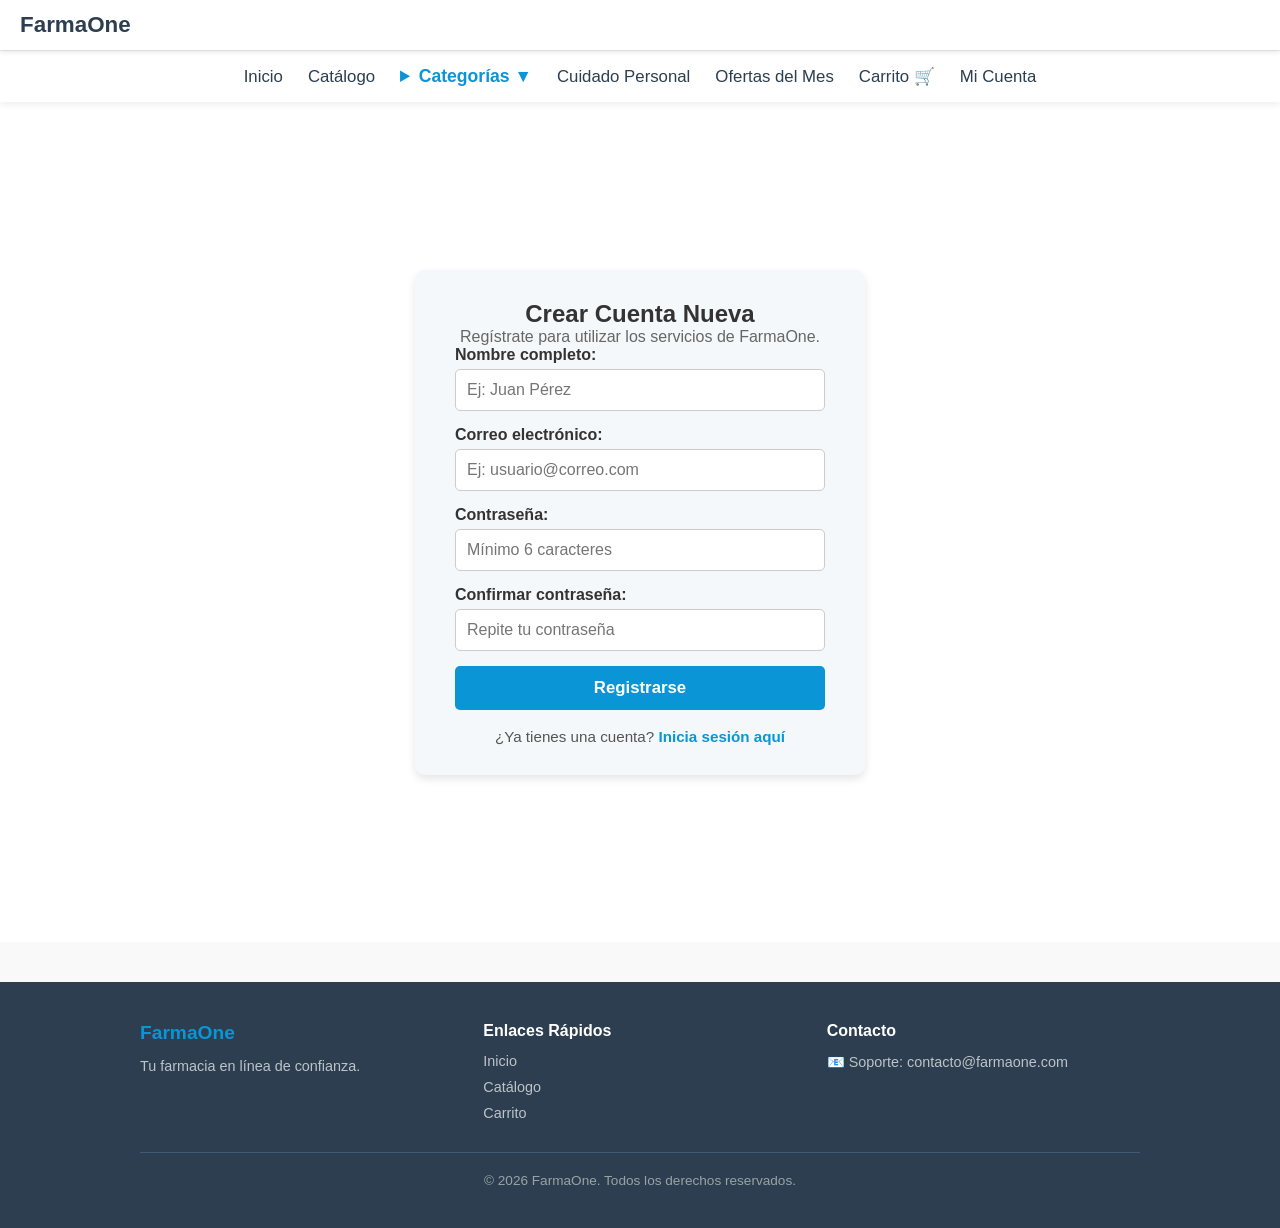
<file: registro.html>
<!doctype html>
<html lang="es">
<head>
    <meta charset="UTF-8">
    <meta name="viewport" content="width=device-width, initial-scale=1.0">
    <link rel="stylesheet" href="css/style.css">
    <title>FarmaOne - Registro</title>

    <style>
        .registro-seccion {
            background: #ffffff;
            min-height: calc(100vh - 60px);
            display: flex;
            justify-content: center;
            align-items: center;
            padding: 40px 20px;
        }

        .registro-contenedor {
            background: #f4f8fb;
            padding: 30px 40px;
            border-radius: 10px;
            box-shadow: 0 4px 8px rgba(0,0,0,0.1);
            width: 100%;
            max-width: 450px;
        }

        .registro-contenedor h2 {
            text-align: center;
            color: #333;
            margin-top: 0;
        }

        .campo-registro {
            margin-bottom: 15px;
        }

        .campo-registro label {
            display: block;
            font-weight: bold;
            color: #333;
            margin-bottom: 5px;
        }

        .campo-registro input {
            width: 100%;
            padding: 11px;
            border: 1px solid #ccc;
            border-radius: 5px;
            box-sizing: border-box;
            font-size: 1rem;
        }

        .btn-registro {
            width: 100%;
            background: #0995d6;
            color: white;
            padding: 12px;
            border: none;
            border-radius: 5px;
            font-size: 1.05rem;
            font-weight: bold;
            cursor: pointer;
        }

        .btn-registro:disabled {
            opacity: 0.6;
            cursor: not-allowed;
        }

        .mensaje-registro {
            margin-top: 15px;
            text-align: center;
            font-size: 0.95rem;
            line-height: 1.5;
        }

        .registro-enlace {
            text-align: center;
            margin-top: 18px;
            font-size: 0.95rem;
            color: #555;
        }

        .registro-enlace a {
            color: #0995d6;
            font-weight: bold;
            text-decoration: none;
        }

        @media(max-width: 480px) {
            .registro-contenedor {
                padding: 25px 20px;
            }
        }
    </style>
</head>

<body>

    <!-- ENCABEZADO -->
    <header class="navbar">
        <a class="brand" href="index.html">
            <span>FarmaOne</span>
        </a>

        <button class="menu-toggle" id="btn-menu" aria-label="Abrir menú">
            &#9776;
        </button>
    </header>

    <!-- NAVEGACIÓN -->
    <nav class="menu" id="nav-menu">
        <ul>
            <li><a href="index.html">Inicio</a></li>

            <li>
                <a href="catalogo.html">Catálogo</a>
            </li>

            <li>
                <details>
                    <summary style="cursor:pointer; color:#0995d6; font-weight:bold; font-size:1.1rem;">
                        Categorías ▼
                    </summary>

                    <ul style="list-style:none; padding-top:10px; text-align:center;">
                        <li style="margin-bottom:10px;">
                            <a href="medicamentos.html">Medicamentos</a>
                        </li>

                        <li style="margin-bottom:10px;">
                            <a href="suplementos.html">Suplementos y Vitaminas</a>
                        </li>

                        <li style="margin-bottom:10px;">
                            <a href="equipos.html">Equipos Médicos</a>
                        </li>
                    </ul>
                </details>
            </li>

            <li><a href="cuidado-personal.html">Cuidado Personal</a></li>
            <li><a href="ofertas.html">Ofertas del Mes</a></li>
            <li><a href="carrito.html">Carrito 🛒</a></li>
            <li><a href="cuenta.html">Mi Cuenta</a></li>
        </ul>
    </nav>

    <!-- REGISTRO -->
    <section class="registro-seccion">

        <div class="registro-contenedor">

            <h2>Crear Cuenta Nueva</h2>

            <p style="text-align:center; color:#666;">
                Regístrate para utilizar los servicios de FarmaOne.
            </p>

            <form id="form-registro">

                <div class="campo-registro">
                    <label for="nombre">Nombre completo:</label>

                    <input
                        type="text"
                        id="nombre"
                        name="nombre"
                        placeholder="Ej: Juan Pérez"
                        maxlength="100"
                        autocomplete="name"
                        required
                    >
                </div>

                <div class="campo-registro">
                    <label for="correo">Correo electrónico:</label>

                    <input
                        type="email"
                        id="correo"
                        name="correo"
                        placeholder="Ej: usuario@correo.com"
                        autocomplete="email"
                        required
                    >
                </div>

                <div class="campo-registro">
                    <label for="password">Contraseña:</label>

                    <input
                        type="password"
                        id="password"
                        name="password"
                        placeholder="Mínimo 6 caracteres"
                        minlength="6"
                        autocomplete="new-password"
                        required
                    >
                </div>

                <div class="campo-registro">
                    <label for="confirmar-password">
                        Confirmar contraseña:
                    </label>

                    <input
                        type="password"
                        id="confirmar-password"
                        name="confirmar-password"
                        placeholder="Repite tu contraseña"
                        minlength="6"
                        autocomplete="new-password"
                        required
                    >
                </div>

                <button
                    type="submit"
                    class="btn-registro"
                    id="btn-registrarse"
                >
                    Registrarse
                </button>

            </form>

            <p
                id="mensaje-registro"
                class="mensaje-registro"
                role="status"
                aria-live="polite"
            ></p>

            <p class="registro-enlace">
                ¿Ya tienes una cuenta?
                <a href="cuenta.html">Inicia sesión aquí</a>
            </p>

        </div>

    </section>

    <!-- PIE DE PÁGINA -->
    <footer class="site-footer">

        <div class="footer-container">

            <div class="footer-col">
                <h3>FarmaOne</h3>
                <p>Tu farmacia en línea de confianza.</p>
            </div>

            <div class="footer-col">
                <h4>Enlaces Rápidos</h4>

                <ul>
                    <li><a href="index.html">Inicio</a></li>
                    <li><a href="catalogo.html">Catálogo</a></li>
                    <li><a href="carrito.html">Carrito</a></li>
                </ul>
            </div>

            <div class="footer-col">
                <h4>Contacto</h4>
                <p>📧 Soporte: contacto@farmaone.com</p>
            </div>

        </div>

        <div class="footer-bottom">
            &copy; 2026 FarmaOne. Todos los derechos reservados.
        </div>

    </footer>

    <!-- MENÚ -->
    <script>
        const btnMenu = document.getElementById('btn-menu');
        const menu = document.getElementById('nav-menu');

        btnMenu.addEventListener('click', () => {
            menu.classList.toggle('active');
        });
    </script>

    <!-- SUPABASE AUTH -->
    <script type="module">

        import { supabase } from './supabase.js';

        const formulario = document.getElementById('form-registro');
        const mensaje = document.getElementById('mensaje-registro');
        const boton = document.getElementById('btn-registrarse');

        formulario.addEventListener('submit', async (evento) => {

            evento.preventDefault();

            const nombre = document.getElementById('nombre').value.trim();
            const correo = document.getElementById('correo').value.trim();
            const password = document.getElementById('password').value;
            const confirmarPassword =
                document.getElementById('confirmar-password').value;

            mensaje.style.color = '#c0392b';

            if (nombre.length < 2) {
                mensaje.textContent = 'Escribe un nombre válido.';
                return;
            }

            if (password.length < 6) {
                mensaje.textContent =
                    'La contraseña debe tener al menos 6 caracteres.';
                return;
            }

            if (password !== confirmarPassword) {
                mensaje.textContent =
                    'Las contraseñas no coinciden.';
                return;
            }

            boton.disabled = true;
            boton.textContent = 'Creando cuenta...';

            mensaje.style.color = '#555';
            mensaje.textContent = 'Conectando con FarmaOne...';

            try {

                const { data, error } = await supabase.auth.signUp({

                    email: correo,

                    password: password,

                    options: {
                        data: {
                            full_name: nombre
                        }
                    }

                });

                if (error) {
                    throw error;
                }

                if (data.user && data.session) {

                    mensaje.style.color = '#16834a';

                    mensaje.textContent =
                        '¡Cuenta creada correctamente! Ya puedes iniciar sesión.';

                    formulario.reset();

                } else {

                    mensaje.style.color = '#16834a';

                    mensaje.textContent =
                        'Tu registro fue recibido. Revisa tu correo electrónico para confirmar la cuenta antes de iniciar sesión.';

                    formulario.reset();

                }

            } catch (error) {

                console.error('Error en el registro:', error);

                mensaje.style.color = '#c0392b';

                mensaje.textContent =
                    'No se pudo crear la cuenta: ' + error.message;

            } finally {

                boton.disabled = false;
                boton.textContent = 'Registrarse';

            }

        });

    </script>

</body>
</html>
</file>
<file: css/style.css>
/* ==========================================
   FARMAONE - ESTILOS GENERALES
   ========================================== */

* {
  box-sizing: border-box;
  margin: 0;
  padding: 0;
}

body {
  font-family: Arial, sans-serif;
  color: #333;
  background-color: #f9f9f9;
  overflow-x: hidden;
}

a {
  transition: color 0.2s ease, background 0.2s ease;
}

/* ==========================================
   ENCABEZADO Y LOGOTIPO
   ========================================== */

.navbar {
  display: flex;
  justify-content: space-between;
  align-items: center;
  background-color: #ffffff;
  padding: 12px 20px;
  box-shadow: 0 2px 5px rgba(0,0,0,0.1);
  position: sticky;
  top: 0;
  z-index: 1000;
  gap: 15px;
}

.brand {
  font-size: 1.5rem;
  font-weight: bold;
  color: #0995d6;
  text-decoration: none;
  display: flex;
  align-items: center;
  gap: 10px;
}

.logo-img {
  height: 55px;
  width: auto;
  display: block;
}

.brand span {
  color: #2c3e50;
  font-size: 1.4rem;
}

/* ==========================================
   BARRA DE BÚSQUEDA
   ========================================== */

.search-bar-container {
  display: flex;
  flex: 1;
  max-width: 450px;
  background: #f1f2f6;
  border-radius: 25px;
  overflow: hidden;
  border: 1px solid #dcdde1;
}

.search-input {
  flex: 1;
  min-width: 0;
  padding: 10px 15px;
  border: none;
  background: transparent;
  outline: none;
  font-size: 0.95rem;
  color: #333;
}

.search-btn {
  background: #0995d6;
  border: none;
  padding: 0 18px;
  cursor: pointer;
  font-size: 1rem;
  color: white;
}

.search-btn:hover {
  background: #077ab0;
}

/* ==========================================
   ACCIONES DE USUARIO
   ========================================== */

.nav-actions {
  display: flex;
  align-items: center;
  gap: 15px;
}

.user-icon-link {
  text-decoration: none;
  color: #2c3e50;
  font-weight: bold;
  font-size: 1rem;
  background-color: #f1f2f6;
  padding: 8px 12px;
  border-radius: 20px;
  display: flex;
  align-items: center;
  gap: 6px;
}

.user-icon-link:hover {
  background-color: #0995d6;
  color: white;
}

/* ==========================================
   BARRA DE NAVEGACIÓN
   ========================================== */

.menu {
  display: block;
  background-color: #ffffff;
  border-top: 1px solid #eee;
  padding: 15px 20px;
  box-shadow: 0 4px 6px rgba(0,0,0,0.05);
  position: relative;
  z-index: 900;
}

.menu ul {
  list-style: none;
  display: flex;
  justify-content: center;
  align-items: center;
  flex-wrap: wrap;
  gap: 25px;
}

.menu ul li {
  margin-bottom: 0;
}

.menu ul li a {
  text-decoration: none;
  color: #2c3e50;
  font-size: 1.05rem;
  font-weight: 500;
}

.menu ul li a:hover {
  color: #0995d6;
}

.menu-toggle {
  display: none;
  background: none;
  border: none;
  font-size: 1.8rem;
  cursor: pointer;
  color: #2c3e50;
}

/* ==========================================
   PORTADA Y BIENVENIDA
   ========================================== */

.hero-section {
  padding: 40px 20px;
  max-width: 1000px;
  margin: 0 auto;
  text-align: center;
}

.hero-section h1 {
  color: #333;
  font-size: 2.2rem;
  margin-bottom: 10px;
}

.hero-slogan {
  color: #0995d6;
  font-weight: bold;
  font-size: 1.3rem;
  margin-bottom: 20px;
}

/* ==========================================
   BANNER PRINCIPAL
   ========================================== */

.full-width-banner {
  width: 100%;
  overflow: hidden;
  margin-top: 10px;
  margin-bottom: 20px;
}

.full-width-banner img {
  width: 100%;
  height: auto;
  display: block;
  object-fit: cover;
}

/* ==========================================
   CONTENEDORES DEL CATÁLOGO
   ========================================== */

.catalogo-container {
  max-width: 900px;
  margin: 30px auto;
  padding: 0 20px;
  display: flex;
  flex-direction: column;
  gap: 20px;
}

/* ==========================================
   TARJETAS DE PRODUCTOS
   ========================================== */

.product-card-horizontal {
  display: flex;
  align-items: center;
  background: #ffffff;
  border: 1px solid #e1e1e1;
  border-radius: 10px;
  padding: 15px;
  box-shadow: 0 2px 5px rgba(0,0,0,0.05);
  gap: 20px;
  transition: transform 0.2s, box-shadow 0.2s;
}

.product-card-horizontal:hover {
  transform: translateY(-2px);
  box-shadow: 0 4px 10px rgba(0,0,0,0.1);
}

.product-img {
  width: 100px;
  height: 100px;
  object-fit: contain;
  background: #f9f9f9;
  border-radius: 8px;
  padding: 5px;
}

.product-info {
  flex: 1;
  display: flex;
  flex-direction: column;
  justify-content: center;
}

.product-info h3 {
  font-size: 1.15rem;
  color: #2c3e50;
  margin-bottom: 5px;
}

.product-desc {
  font-size: 0.9rem;
  color: #666;
  margin-bottom: 8px;
  line-height: 1.4;
}

.product-price {
  font-size: 1.1rem;
  font-weight: bold;
  color: #0995d6;
}

/* ==========================================
   BOTONES DE PRODUCTOS
   ========================================== */

.product-actions {
  display: flex;
  flex-direction: column;
  align-items: flex-end;
  gap: 10px;
  min-width: 110px;
}

.btn-buy {
  background-color: #0995d6;
  color: white;
  border: none;
  padding: 8px 15px;
  border-radius: 5px;
  cursor: pointer;
  font-weight: bold;
  font-size: 0.9rem;
  transition: background 0.2s;
  width: 100%;
  text-align: center;
}

.btn-buy:hover {
  background-color: #077ab0;
}

.btn-cart {
  background-color: #f1f2f6;
  border: 1px solid #dcdde1;
  color: #2c3e50;
  padding: 8px 12px;
  border-radius: 5px;
  cursor: pointer;
  font-size: 1rem;
  transition: background 0.2s;
  width: 100%;
  text-align: center;
}

.btn-cart:hover {
  background-color: #e4e7eb;
}

/* ==========================================
   PIE DE PÁGINA
   ========================================== */

.site-footer {
  background-color: #2c3e50;
  color: #ffffff;
  padding: 40px 20px;
  font-family: Arial, sans-serif;
  margin-top: 40px;
}

.footer-container {
  max-width: 1000px;
  margin: 0 auto;
  display: flex;
  flex-wrap: wrap;
  justify-content: space-between;
  gap: 30px;
  text-align: left;
}

.footer-col {
  flex: 1;
  min-width: 250px;
}

.footer-col h3 {
  color: #0995d6;
  margin-bottom: 12px;
  font-size: 1.2rem;
}

.footer-col h4 {
  margin-bottom: 12px;
  font-size: 1rem;
  color: #fff;
}

.footer-col p {
  font-size: 0.9rem;
  color: #bdc3c7;
  line-height: 1.5;
  margin: 5px 0;
}

.footer-col ul {
  list-style: none;
  padding: 0;
  margin: 0;
  display: flex;
  flex-direction: column;
  gap: 8px;
}

.footer-col ul li a {
  color: #bdc3c7;
  text-decoration: none;
  font-size: 0.9rem;
}

.footer-col ul li a:hover,
.footer-col p a:hover {
  color: #ffffff;
}

.footer-col p a {
  color: #0995d6;
  text-decoration: none;
}

.footer-bottom {
  max-width: 1000px;
  margin: 30px auto 0 auto;
  border-top: 1px solid #415b76;
  padding-top: 20px;
  text-align: center;
  font-size: 0.85rem;
  color: #95a5a6;
}

/* ==========================================
   DISEÑO RESPONSIVE PARA TABLET Y CELULAR
   ========================================== */

@media (max-width: 700px) {

  .navbar {
    padding: 10px 15px;
    gap: 10px;
  }

  .logo-img {
    height: 45px;
  }

  .brand span {
    font-size: 1.15rem;
  }

  .search-bar-container {
    max-width: 200px;
  }

  .search-input {
    font-size: 0.8rem;
    padding: 8px;
  }

  .user-text {
    display: none;
  }

  .menu-toggle {
    display: block;
  }

  .menu {
    display: none;
  }

  .menu.active {
    display: block;
  }

  .menu ul {
    flex-direction: column;
    gap: 15px;
  }

  .menu ul li {
    margin-bottom: 0;
  }

  .hero-section {
    padding: 30px 15px;
  }

  .hero-section h1 {
    font-size: 1.8rem;
  }

  .hero-slogan {
    font-size: 1.05rem;
  }

  .product-card-horizontal {
    flex-direction: column;
    align-items: center;
    text-align: center;
  }

  .product-actions {
    flex-direction: row;
    align-items: center;
    width: 100%;
    justify-content: center;
  }

  .product-img {
    width: 120px;
    height: 120px;
  }

  .footer-container {
    flex-direction: column;
    gap: 25px;
  }

  .footer-col {
    min-width: 100%;
  }
}

/* ==========================================
   PANTALLAS MUY PEQUEÑAS
   ========================================== */

@media (max-width: 380px) {

  .navbar {
    flex-wrap: wrap;
  }

  .search-bar-container {
    order: 3;
    max-width: 100%;
    flex-basis: 100%;
  }

  .hero-section h1 {
    font-size: 1.5rem;
  }

  .product-actions {
    flex-direction: column;
  }
}
</file>
